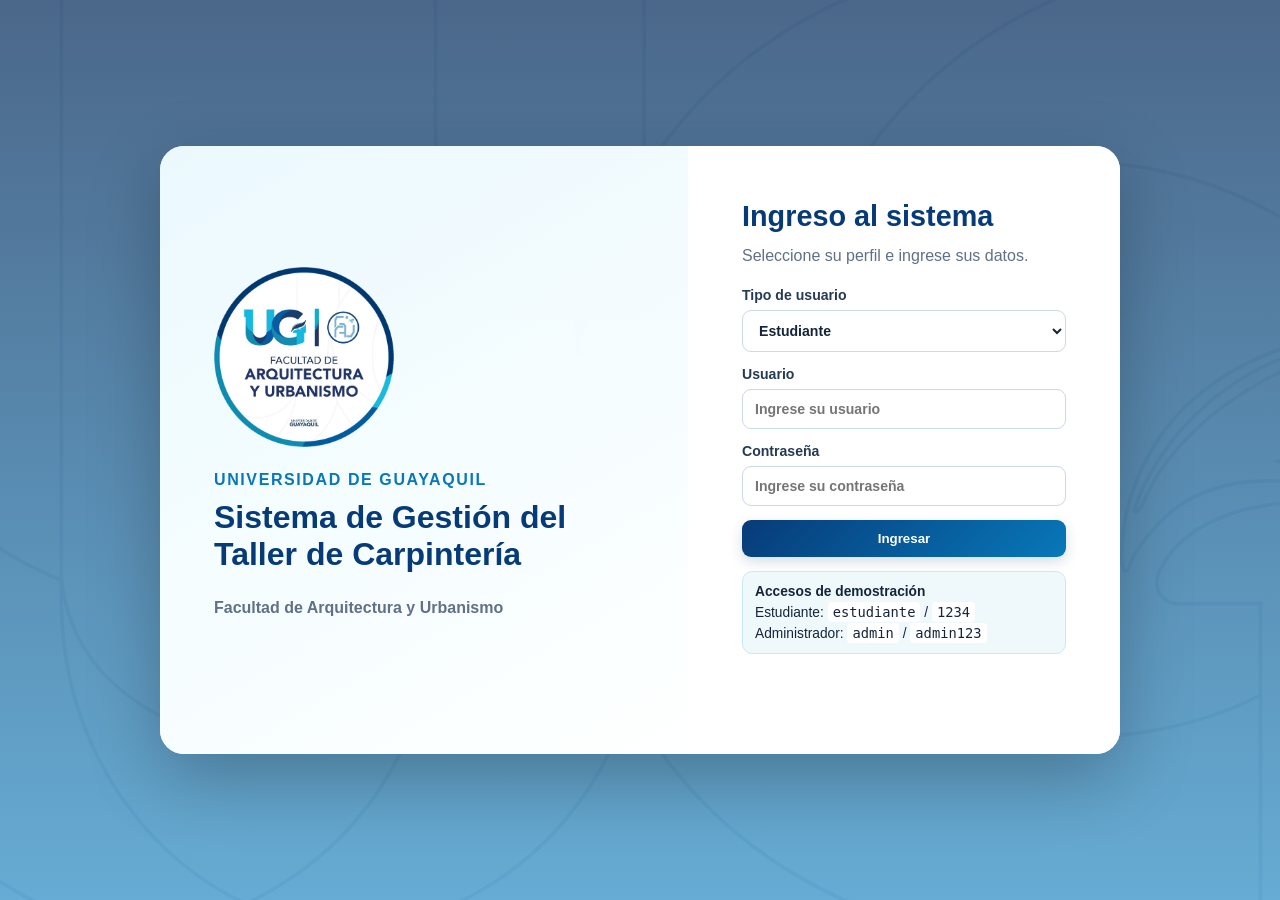
<file: index.html>
<!doctype html><html lang="es"><head><meta charset="utf-8"><meta name="viewport" content="width=device-width,initial-scale=1"><title>Acceso | Taller de Carpintería FAU</title><link rel="stylesheet" href="styles.css"></head><body class="login-page">
<main class="login-shell"><section class="login-brand"><img src="logo.png" alt="Logo FAU UG"><span>Universidad de Guayaquil</span><h1>Sistema de Gestión del Taller de Carpintería</h1><p>Facultad de Arquitectura y Urbanismo</p></section>
<section class="login-card"><h2>Ingreso al sistema</h2><p>Seleccione su perfil e ingrese sus datos.</p><label>Tipo de usuario<select id="rol"><option value="estudiante">Estudiante</option><option value="admin">Administrador</option></select></label><label>Usuario<input id="usuario" placeholder="Ingrese su usuario"></label><label>Contraseña<input id="clave" type="password" placeholder="Ingrese su contraseña"></label><button id="btnIngresar">Ingresar</button><div class="demo-box"><strong>Accesos de demostración</strong><span>Estudiante: <code>estudiante</code> / <code>1234</code></span><span>Administrador: <code>admin</code> / <code>admin123</code></span></div><p id="mensajeLogin" class="message"></p></section></main>
<script src="auth.js"></script></body></html>
</file>
<file: styles.css>
:root {
  --navy: #073b78;
  --navy-dark: #052d5c;
  --blue: #0878b9;
  --cyan: #12afd0;
  --sky: #0a2830;
  --bg: #f3f7fb;
  --panel: #fff;
  --ink: #15243b;
  --muted: #607086;
  --border: #d8e3ee;
  --success: #16815b;
  --danger: #b63737;
  --shadow: 0 10px 30px rgba(7, 59, 120, 0.09);
}

* {
  box-sizing: border-box;
}

html {
  scroll-behavior: smooth;
}

body {
  margin: 0;
  font-family: Inter, "Segoe UI", Arial, sans-serif;
  background: linear-gradient(180deg, #edf6fc 0, #f7f9fc 300px);
  color: var(--ink);
}

a {
  color: inherit;
}

.topbar {
  display: flex;
  justify-content: space-between;
  align-items: center;
  gap: 24px;
  padding: 18px max(22px, calc((100% - 1220px) / 2));
  background: linear-gradient(
    110deg,
    var(--navy-dark),
    var(--navy) 52%,
    var(--blue)
  );
  color: #fff;
  border-bottom: 5px solid var(--cyan);
}

.brand {
  display: flex;
  align-items: center;
  gap: 18px;
}

.brand-logo {
  width: 92px;
  height: 92px;
  object-fit: contain;
  background: #fff;
  border-radius: 50%;
  padding: 2px;
}

.eyebrow {
  display: block;
  text-transform: uppercase;
  letter-spacing: 0.12em;
  font-size: 0.72rem;
  color: #bcecf7;
  font-weight: 800;
}

.topbar h1 {
  margin: 4px 0 5px;
  font-size: clamp(1.35rem, 2.4vw, 2rem);
}

.topbar p {
  margin: 0;
  color: #d8f3fa;
  font-weight: 600;
}

.header-actions {
  display: flex;
  gap: 10px;
  flex-wrap: wrap;
}

.institution-bar {
  display: flex;
  justify-content: center;
  gap: 24px;
  padding: 11px 18px;
  background: #fff;
  color: var(--navy);
  font-weight: 800;
  border-bottom: 1px solid var(--border);
}

.institution-bar a {
  text-decoration: none;
}

.container {
  max-width: 1220px;
  margin: 24px auto;
  padding: 0 20px 44px;
}

.cards {
  display: grid;
  grid-template-columns: repeat(3, 1fr);
  gap: 16px;
  margin-bottom: 20px;
}

.card,
.panel {
  background: #fff;
  border: 1px solid var(--border);
  border-radius: 16px;
  box-shadow: var(--shadow);
}

.card {
  padding: 18px;
}

.kpi {
  display: flex;
  align-items: center;
  gap: 15px;
  border-top: 4px solid var(--cyan);
}

.kpi-icon {
  width: 48px;
  height: 48px;
  display: flex;
  align-items: center;
  justify-content: center;
  flex-shrink: 0;
  border-radius: 12px;
  background-color: #dadada;
  color: var(--navy-dark);
  font-size: 22px;
}

.kpi-icon i {
  animation: none;
}

.card span {
  display: block;
  color: var(--muted);
  font-weight: 700;
}

.card strong {
  display: block;
  font-size: 1.85rem;
  margin-top: 4px;
  color: var(--navy);
}

.panel {
  padding: 24px;
  margin-bottom: 20px;
  border-left: 5px solid var(--blue);
}

.panel-title {
  display: flex;
  align-items: flex-start;
  gap: 13px;
  margin-bottom: 20px;
}

.panel-title.compact {
  margin-bottom: 0;
}

.panel-title h2 {
  margin: 0 0 4px;
  color: var(--navy);
  font-size: 1.35rem;
}

.panel-title p {
  margin: 0;
  color: var(--muted);
}

.step {
  flex: 0 0 auto;
  display: grid;
  place-items: center;
  width: 34px;
  height: 34px;
  border-radius: 50%;
  background: linear-gradient(135deg, var(--navy), var(--cyan));
  color: #fff;
  font-weight: 900;
}

.grid {
  display: grid;
  gap: 15px;
}

.grid.two {
  grid-template-columns: repeat(2, 1fr);
}

.grid.three {
  grid-template-columns: 2fr 1fr 1fr;
}

.full {
  grid-column: 1 / -1;
}

label {
  display: flex;
  flex-direction: column;
  gap: 7px;
  font-weight: 750;
  font-size: 0.88rem;
  color: #253a55;
}

input,
textarea,
select {
  width: 100%;
  padding: 11px 12px;
  border: 1px solid #cbd9e6;
  border-radius: 9px;
  background: #fff;
  color: var(--ink);
  font: inherit;
}

input:focus,
textarea:focus,
select:focus {
  outline: 3px solid rgba(18, 175, 208, 0.18);
  border-color: var(--blue);
}

textarea {
  resize: vertical;
}

.checkbox {
  flex-direction: row;
  align-items: flex-start;
  padding: 13px;
  background: #eff9fc;
  border: 1px solid #c7ebf3;
  border-radius: 10px;
}

.checkbox input {
  width: auto;
  margin-top: 2px;
}

.section-heading {
  display: flex;
  justify-content: space-between;
  align-items: center;
  gap: 16px;
  margin-bottom: 18px;
}

.table-wrap {
  overflow: auto;
  border: 1px solid var(--border);
  border-radius: 12px;
}

table {
  width: 100%;
  border-collapse: collapse;
  min-width: 850px;
  background: #fff;
}

th,
td {
  padding: 11px;
  border-bottom: 1px solid var(--border);
  text-align: left;
}

th {
  font-size: 0.75rem;
  text-transform: uppercase;
  background: var(--navy);
  color: #fff;
}

tbody tr:nth-child(even) {
  background: #f7fbfe;
}

.totals {
  margin: 20px 0 0 auto;
  display: grid;
  grid-template-columns: repeat(2, minmax(150px, 1fr));
  gap: 10px;
  max-width: 560px;
}

.totals > div {
  display: flex;
  justify-content: space-between;
  padding: 11px 2px;
  border-bottom: 1px solid var(--border);
}

.totals .grand {
  font-size: 1.25rem;
  border: 0;
  color: var(--navy);
}

.actions {
  display: flex;
  gap: 11px;
  flex-wrap: wrap;
  margin-top: 22px;
}

button {
  border: 0;
  border-radius: 9px;
  padding: 11px 17px;
  background: linear-gradient(135deg, var(--navy), var(--blue));
  color: #fff;
  font-weight: 800;
  cursor: pointer;
  box-shadow: 0 5px 13px rgba(7, 59, 120, 0.16);
}

button:hover {
  filter: brightness(1.08);
}

button.secondary {
  background: #e5f3f9;
  color: var(--navy);
  box-shadow: none;
  border: 1px solid #bcddea;
}

button.secondary.light {
  background: #fff;
  color: var(--navy);
  border: 0;
}

.danger {
  background: var(--danger) !important;
  padding: 6px 10px !important;
}

.message {
  min-height: 24px;
  color: var(--success);
  font-weight: 700;
}

.message.error {
  color: var(--danger);
}

.status {
  min-width: 135px;
}

.badge {
  display: inline-block;
  padding: 5px 9px;
  border-radius: 999px;
  background: #e5f3f9;
  color: var(--navy);
  font-weight: 800;
  font-size: 0.82rem;
}

footer {
  display: flex;
  justify-content: center;
  align-items: center;
  gap: 13px;
  padding: 22px;
  background: var(--navy-dark);
  color: #fff;
  border-top: 5px solid var(--cyan);
}

footer img {
  width: 58px;
  height: 58px;
  object-fit: contain;
  background: #fff;
  border-radius: 50%;
}

footer strong,
footer span {
  display: block;
}

footer span {
  color: #b9dbea;
  font-size: 0.82rem;
  margin-top: 4px;
}

/* Página de inicio de sesión */

.login-page {
  min-height: 100vh;
  display: grid;
  place-items: center;
  padding: 24px;

  background-image:
    linear-gradient(
      rgba(5, 45, 92, 0.72),
      rgba(8, 120, 185, 0.62)
    ),
    url("TrazoUG.svg");

  background-size: cover;
  background-position: center;
  background-repeat: no-repeat;
  background-attachment: fixed;
}

.login-shell {
  width: min(960px, 100%);
  display: grid;
  grid-template-columns: 1.1fr 0.9fr;
  background: rgba(255, 255, 255, 0.96);
  border-radius: 24px;
  overflow: hidden;
  box-shadow: 0 24px 70px rgba(0, 0, 0, 0.25);
  backdrop-filter: blur(4px);
}

.login-brand {
  padding: 54px;
  background: linear-gradient(
    150deg,
    rgba(234, 249, 253, 0.95),
    rgba(255, 255, 255, 0.95)
  );
  display: flex;
  flex-direction: column;
  justify-content: center;
}

.login-brand img {
  width: 180px;
  height: 180px;
  object-fit: contain;
  margin-bottom: 24px;
}

.login-brand span {
  color: var(--blue);
  font-weight: 900;
  text-transform: uppercase;
  letter-spacing: 0.1em;
}

.login-brand h1 {
  color: var(--navy);
  font-size: 2rem;
  margin: 10px 0;
}

.login-brand p {
  color: var(--muted);
  font-weight: 700;
}

.login-card {
  padding: 54px;
  display: flex;
  flex-direction: column;
  justify-content: center;
  gap: 14px;
  background: rgba(255, 255, 255, 0.97);
}

.login-card h2 {
  margin: 0;
  color: var(--navy);
  font-size: 1.8rem;
}

.login-card > p {
  margin: 0 0 8px;
  color: var(--muted);
}

.demo-box {
  display: flex;
  flex-direction: column;
  gap: 5px;
  padding: 12px;
  background: #eff9fc;
  border: 1px solid #c7ebf3;
  border-radius: 10px;
  font-size: 0.86rem;
}

.demo-box code {
  background: #fff;
  padding: 2px 5px;
  border-radius: 4px;
}

dialog {
  width: min(760px, 92vw);
  border: 0;
  border-radius: 16px;
  box-shadow: 0 20px 60px rgba(0, 0, 0, 0.3);
  padding: 24px;
}

dialog::backdrop {
  background: rgba(5, 45, 92, 0.55);
}

.dialog-head {
  display: flex;
  justify-content: space-between;
  align-items: center;
  border-bottom: 1px solid var(--border);
  padding-bottom: 12px;
}

.dialog-head h2 {
  margin: 0;
  color: var(--navy);
}

.detail-grid {
  display: grid;
  grid-template-columns: 1fr 1fr;
  gap: 4px 20px;
}

.dialog-total {
  font-size: 1.25rem;
  color: var(--navy);
}

@media (max-width: 800px) {
  .cards,
  .grid.two,
  .grid.three,
  .login-shell {
    grid-template-columns: 1fr;
  }

  .login-brand {
    display: none;
  }

  .topbar {
    align-items: flex-start;
    flex-direction: column;
  }

  .brand-logo {
    width: 72px;
    height: 72px;
  }

  .totals {
    grid-template-columns: 1fr;
    max-width: none;
  }

  .section-heading {
    align-items: flex-start;
    flex-direction: column;
  }

  .panel {
    padding: 18px;
  }

  .detail-grid {
    grid-template-columns: 1fr;
  }

  .login-card {
    padding: 32px;
  }
}

@media print {
  .topbar button,
  .institution-bar,
  .actions,
  #btnAgregarItem,
  #btnActualizar,
  .danger,
  footer,
  .panel:has(.grid.three) {
    display: none !important;
  }

  body {
    background: #fff;
  }

  .panel,
  .card {
    box-shadow: none;
  }

  .container {
    margin: 0;
    max-width: none;
  }
}
/* =========================================================
   MAPA DE PROVEEDORES
   ========================================================= */

#proveedores {
  text-align: center;
}

#proveedores .panel-title {
  justify-content: center;
  text-align: left;
}

#proveedores .grid {
  max-width: 900px;
  margin: 0 auto;
  text-align: left;
}

#proveedores .actions {
  justify-content: center;
}

.map-container {
  width: min(850px, 100%);
  height: 420px;
  margin: 24px auto 0;
  overflow: hidden;
  border: 1px solid var(--border);
  border-radius: 16px;
  box-shadow: 0 10px 25px rgba(7, 59, 120, 0.15);
  background: #fff;
}

.map-container iframe {
  width: 100%;
  height: 100%;
  display: block;
  border: 0;
}

#proveedores .panel-title {
  justify-content: center;
}

#proveedores .grid {
  max-width: 850px;
  margin: 0 auto;
}

#proveedores .actions {
  justify-content: center;
}

@media (max-width: 800px) {
  .map-container {
    height: 320px;
  }
}
</file>
